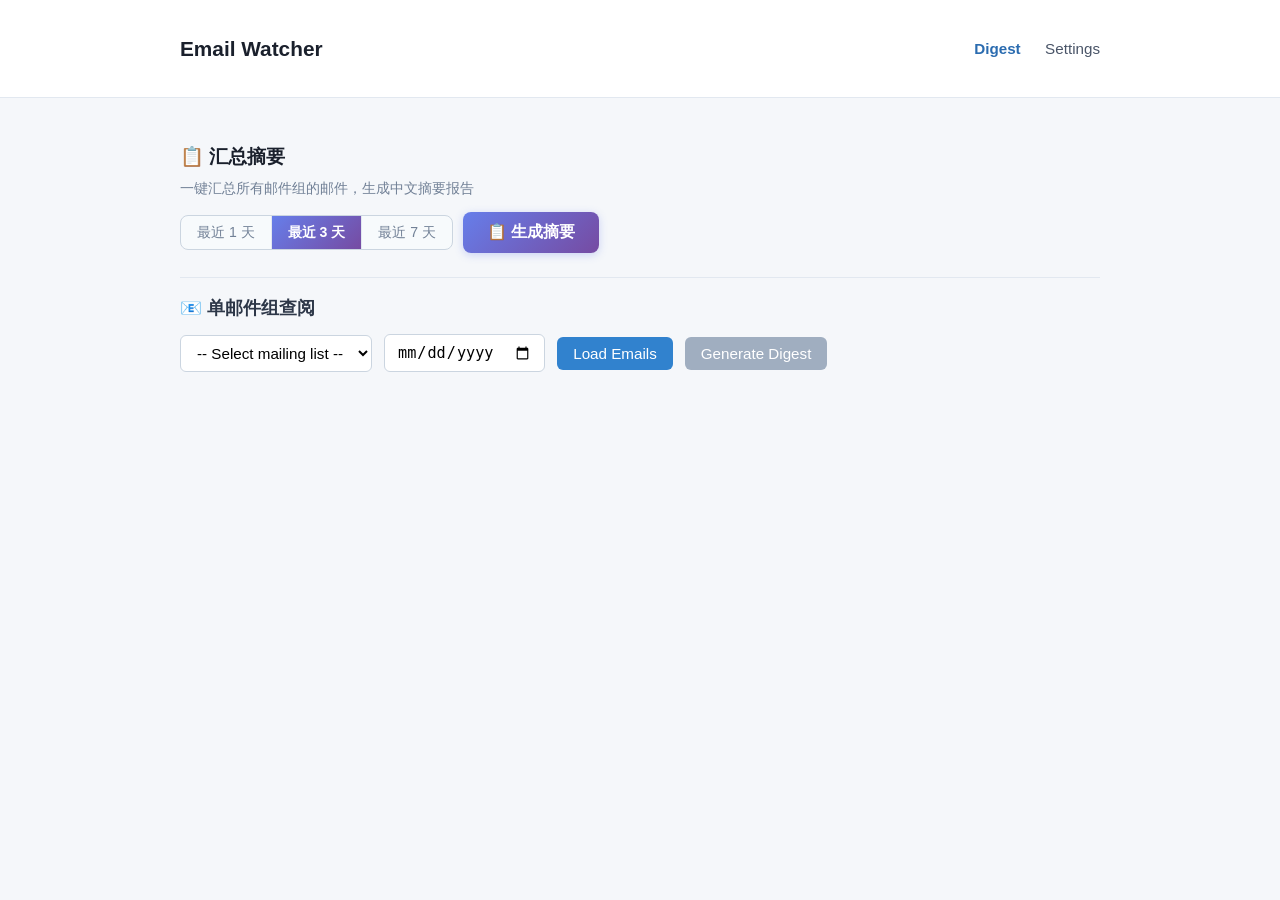
<file: templates/index.html>
<!DOCTYPE html>
<html lang="en">

<head>
  <meta charset="UTF-8">
  <meta name="viewport" content="width=device-width, initial-scale=1.0">
  <title>Email Watcher</title>
  <link rel="stylesheet" href="/static/style.css">
</head>

<body>
  <header>
    <div class="container">
      <h1>Email Watcher</h1>
      <nav>
        <a href="/" class="active">Digest</a>
        <a href="/settings">Settings</a>
      </nav>
    </div>
  </header>

  <div class="container">
    <!-- Daily Summary Section -->
    <div class="daily-summary-section">
      <div class="daily-summary-header">
        <h2>📋 汇总摘要</h2>
        <p class="daily-summary-desc">一键汇总所有邮件组的邮件，生成中文摘要报告</p>
      </div>
      <div class="daily-summary-controls">
        <div class="ds-range-selector" id="ds-range-selector">
          <button class="ds-range-btn" data-days="1">最近 1 天</button>
          <button class="ds-range-btn active" data-days="3">最近 3 天</button>
          <button class="ds-range-btn" data-days="7">最近 7 天</button>
        </div>
        <button class="btn btn-daily-summary" id="btn-daily-summary">📋 生成摘要</button>
        <button class="btn btn-secondary btn-sm" id="btn-daily-summary-refresh" style="display:none;">🔄 重新生成</button>
      </div>
      <div id="daily-summary-status" class="status hidden"></div>
      <div id="daily-summary-result" class="card hidden">
        <div class="daily-summary-meta" id="daily-summary-meta"></div>
        <div id="daily-summary-content" class="digest-content"></div>
      </div>
    </div>

    <hr class="section-divider">

    <h2 class="section-title">📧 单邮件组查阅</h2>
    <div class="controls">
      <select id="list-select">
        <option value="">-- Select mailing list --</option>
      </select>
      <input type="date" id="date-picker">
      <button class="btn btn-primary" id="btn-load">Load Emails</button>
      <button class="btn btn-primary" id="btn-digest" disabled>Generate Digest</button>
    </div>

    <div id="status-bar" class="status hidden"></div>

    <div id="digest-section" class="card hidden">
      <h2>Daily Digest</h2>
      <div id="digest-content" class="digest-content"></div>
    </div>

    <div id="emails-section" class="card hidden">
      <h2>Emails (<span id="email-count">0</span>)</h2>
      <div id="email-list"></div>
    </div>
  </div>

  <script src="/static/app.js"></script>
</body>

</html>
</file>
<file: static/style.css>
* {
  margin: 0;
  padding: 0;
  box-sizing: border-box;
}

body {
  font-family: -apple-system, BlinkMacSystemFont, "Segoe UI", Roboto, sans-serif;
  background: #f5f7fa;
  color: #333;
  line-height: 1.6;
}

.container {
  max-width: 960px;
  margin: 0 auto;
  padding: 20px;
}

/* Header */
header {
  background: #fff;
  border-bottom: 1px solid #e2e8f0;
  padding: 12px 0;
  margin-bottom: 24px;
}

header .container {
  display: flex;
  align-items: center;
  justify-content: space-between;
}

header h1 {
  font-size: 1.3rem;
  color: #1a202c;
}

header nav a {
  color: #4a5568;
  text-decoration: none;
  margin-left: 20px;
  font-size: 0.95rem;
}

header nav a:hover {
  color: #2b6cb0;
}

header nav a.active {
  color: #2b6cb0;
  font-weight: 600;
}

/* Controls bar */
.controls {
  display: flex;
  gap: 12px;
  align-items: center;
  margin-bottom: 20px;
  flex-wrap: wrap;
}

.controls select,
.controls input[type="date"] {
  padding: 8px 12px;
  border: 1px solid #cbd5e0;
  border-radius: 6px;
  font-size: 0.95rem;
  background: #fff;
}

.btn {
  padding: 8px 16px;
  border: none;
  border-radius: 6px;
  font-size: 0.95rem;
  cursor: pointer;
  transition: background 0.2s;
}

.btn-primary {
  background: #3182ce;
  color: #fff;
}

.btn-primary:hover {
  background: #2b6cb0;
}

.btn-primary:disabled {
  background: #a0aec0;
  cursor: not-allowed;
}

.btn-secondary {
  background: #e2e8f0;
  color: #4a5568;
}

.btn-secondary:hover {
  background: #cbd5e0;
}

.btn-danger {
  background: #fc8181;
  color: #fff;
}

.btn-danger:hover {
  background: #f56565;
}

/* Cards */
.card {
  background: #fff;
  border-radius: 8px;
  border: 1px solid #e2e8f0;
  padding: 20px;
  margin-bottom: 16px;
}

.card h2 {
  font-size: 1.1rem;
  margin-bottom: 12px;
  color: #2d3748;
}

/* Digest area — styled for marked.js rendered Markdown */
.digest-content {
  line-height: 1.8;
}

.digest-content h1,
.digest-content h2,
.digest-content h3,
.digest-content h4 {
  margin-top: 16px;
  margin-bottom: 8px;
  color: #1a202c;
  font-weight: 600;
}

.digest-content h1 {
  font-size: 1.4rem;
}

.digest-content h2 {
  font-size: 1.2rem;
}

.digest-content h3 {
  font-size: 1.05rem;
}

.digest-content h4 {
  font-size: 0.95rem;
}

.digest-content p {
  margin-bottom: 10px;
}

.digest-content ul,
.digest-content ol {
  padding-left: 24px;
  margin-bottom: 10px;
}

.digest-content li {
  margin-bottom: 4px;
}

.digest-content strong {
  color: #2d3748;
}

.digest-content a {
  color: #2b6cb0;
  text-decoration: none;
}

.digest-content a:hover {
  text-decoration: underline;
  color: #1a4d8f;
}

/* Tables */
.digest-content table {
  width: 100%;
  border-collapse: collapse;
  margin: 12px 0;
  font-size: 0.9rem;
  border: 1px solid #e2e8f0;
  border-radius: 6px;
  overflow: hidden;
}

.digest-content thead th {
  background: #f7fafc;
  color: #2d3748;
  font-weight: 600;
  text-align: left;
  padding: 10px 14px;
  border-bottom: 2px solid #e2e8f0;
}

.digest-content tbody td {
  padding: 9px 14px;
  border-bottom: 1px solid #edf2f7;
  color: #4a5568;
  vertical-align: top;
}

.digest-content tbody tr:last-child td {
  border-bottom: none;
}

.digest-content tbody tr:nth-child(even) {
  background: #f7fafc;
}

.digest-content tbody tr:hover {
  background: #edf2f7;
}

/* Code blocks */
.digest-content pre {
  background: #1a202c;
  color: #e2e8f0;
  padding: 14px 16px;
  border-radius: 6px;
  overflow-x: auto;
  margin: 12px 0;
  font-size: 0.88rem;
  line-height: 1.5;
}

.digest-content pre code {
  background: none;
  color: inherit;
  padding: 0;
  border-radius: 0;
  font-size: inherit;
}

.digest-content code {
  background: #edf2f7;
  padding: 2px 6px;
  border-radius: 3px;
  font-size: 0.88em;
  color: #c53030;
}

/* Blockquotes */
.digest-content blockquote {
  border-left: 3px solid #3182ce;
  margin: 12px 0;
  padding: 8px 16px;
  background: #f7fafc;
  color: #4a5568;
  border-radius: 0 6px 6px 0;
}

.digest-content blockquote p {
  margin-bottom: 0;
}

/* Horizontal rules */
.digest-content hr {
  border: none;
  border-top: 1px solid #e2e8f0;
  margin: 16px 0;
}

/* Email list */
.email-item {
  padding: 12px 0;
  border-bottom: 1px solid #edf2f7;
}

.email-item:last-child {
  border-bottom: none;
}

.email-item .subject {
  font-weight: 600;
  color: #2d3748;
  cursor: pointer;
}

.email-item .subject:hover {
  color: #2b6cb0;
}

.email-item .meta {
  font-size: 0.85rem;
  color: #718096;
  margin-top: 2px;
}

.email-item .body {
  display: none;
  margin-top: 8px;
  padding: 12px;
  background: #f7fafc;
  border-radius: 4px;
  font-size: 0.9rem;
  white-space: pre-wrap;
  max-height: 300px;
  overflow-y: auto;
}

.email-item .body.open {
  display: block;
}

/* Settings page */
.form-group {
  margin-bottom: 16px;
}

.form-group label {
  display: block;
  font-weight: 600;
  margin-bottom: 4px;
  font-size: 0.9rem;
  color: #4a5568;
}

.form-group input,
.form-group select {
  width: 100%;
  padding: 8px 12px;
  border: 1px solid #cbd5e0;
  border-radius: 6px;
  font-size: 0.95rem;
}

.form-group input:focus,
.form-group select:focus {
  outline: none;
  border-color: #3182ce;
  box-shadow: 0 0 0 2px rgba(49, 130, 206, 0.15);
}

.list-item {
  display: flex;
  align-items: center;
  justify-content: space-between;
  padding: 12px;
  border: 1px solid #e2e8f0;
  border-radius: 6px;
  margin-bottom: 8px;
  background: #f7fafc;
}

.list-item .info {
  flex: 1;
}

.list-item .info .name {
  font-weight: 600;
}

.list-item .info .detail {
  font-size: 0.85rem;
  color: #718096;
}

/* Provider items */
.provider-item {
  display: flex;
  align-items: center;
  gap: 12px;
  padding: 12px;
  border: 1px solid #e2e8f0;
  border-radius: 6px;
  margin-bottom: 8px;
  background: #f7fafc;
  transition: border-color 0.2s, background 0.2s;
}

.provider-item.active {
  border-color: #3182ce;
  background: #ebf8ff;
}

.provider-item .provider-radio {
  flex-shrink: 0;
}

.provider-item .provider-radio input[type="radio"] {
  width: 18px;
  height: 18px;
  accent-color: #3182ce;
  cursor: pointer;
}

.provider-item .info {
  flex: 1;
}

.provider-item .info .name {
  font-weight: 600;
}

.provider-item .info .detail {
  font-size: 0.85rem;
  color: #718096;
}

.btn-sm {
  padding: 4px 10px;
  font-size: 0.85rem;
}

/* Feishu push button */
.btn-feishu {
  background: linear-gradient(135deg, #3370ff 0%, #2b5ce6 100%);
  color: #fff;
  border: none;
  border-radius: 6px;
  cursor: pointer;
  transition: all 0.2s;
  box-shadow: 0 2px 6px rgba(51, 112, 255, 0.25);
  white-space: nowrap;
}

.btn-feishu:hover {
  background: linear-gradient(135deg, #2b5ce6 0%, #1e4fd1 100%);
  box-shadow: 0 3px 10px rgba(51, 112, 255, 0.35);
  transform: translateY(-1px);
}

.btn-feishu:disabled {
  opacity: 0.6;
  cursor: not-allowed;
  transform: none;
  box-shadow: none;
}

/* Slack push button */
.btn-slack {
  background: linear-gradient(135deg, #611f69 0%, #4a154b 100%);
  color: #fff;
  border: none;
  border-radius: 6px;
  cursor: pointer;
  transition: all 0.2s;
  box-shadow: 0 2px 6px rgba(97, 31, 105, 0.25);
  white-space: nowrap;
}

.btn-slack:hover {
  background: linear-gradient(135deg, #4a154b 0%, #3b1040 100%);
  box-shadow: 0 3px 10px rgba(97, 31, 105, 0.35);
  transform: translateY(-1px);
}

.btn-slack:disabled {
  opacity: 0.6;
  cursor: not-allowed;
  transform: none;
  box-shadow: none;
}

/* LinkedIn post button */
.btn-linkedin {
  background: linear-gradient(135deg, #0077b5 0%, #005f8d 100%);
  color: #fff;
  border: none;
  border-radius: 6px;
  cursor: pointer;
  transition: all 0.2s;
  box-shadow: 0 2px 6px rgba(0, 119, 181, 0.25);
  white-space: nowrap;
}

.btn-linkedin:hover {
  background: linear-gradient(135deg, #005f8d 0%, #004a70 100%);
  box-shadow: 0 3px 10px rgba(0, 119, 181, 0.35);
  transform: translateY(-1px);
}

.btn-linkedin:disabled {
  opacity: 0.6;
  cursor: not-allowed;
  transform: none;
  box-shadow: none;
}

/* Digest header — flex row for title + push button */
.digest-header {
  display: flex;
  align-items: center;
  justify-content: space-between;
  margin-bottom: 12px;
  flex-wrap: wrap;
  gap: 8px;
}

.digest-header h2 {
  margin-bottom: 0;
}

/* History actions — flex row for back + push buttons */
.history-actions {
  display: flex;
  align-items: center;
  gap: 8px;
  margin-bottom: 12px;
}

/* Status messages */
.status {
  padding: 10px 14px;
  border-radius: 6px;
  margin-bottom: 16px;
  font-size: 0.9rem;
}

.status-info {
  background: #ebf8ff;
  color: #2b6cb0;
}

.status-error {
  background: #fff5f5;
  color: #c53030;
}

.status-success {
  background: #f0fff4;
  color: #276749;
}

/* Loading spinner */
.spinner {
  display: inline-block;
  width: 16px;
  height: 16px;
  border: 2px solid #cbd5e0;
  border-top-color: #3182ce;
  border-radius: 50%;
  animation: spin 0.6s linear infinite;
  margin-right: 6px;
  vertical-align: middle;
}

@keyframes spin {
  to {
    transform: rotate(360deg);
  }
}

.hidden {
  display: none;
}

/* Inline code & keyboard shortcuts */
code {
  background: #edf2f7;
  padding: 2px 6px;
  border-radius: 3px;
  font-size: 0.88em;
  color: #c53030;
}

kbd {
  background: #edf2f7;
  border: 1px solid #cbd5e0;
  border-radius: 3px;
  padding: 1px 5px;
  font-size: 0.85em;
  font-family: inherit;
  color: #4a5568;
  box-shadow: 0 1px 0 #cbd5e0;
}

/* Daily Summary Section */
.daily-summary-section {
  margin-bottom: 8px;
}

.daily-summary-header h2 {
  font-size: 1.2rem;
  color: #1a202c;
  margin-bottom: 4px;
}

.daily-summary-desc {
  color: #718096;
  font-size: 0.9rem;
  margin-bottom: 12px;
}

.daily-summary-controls {
  display: flex;
  gap: 10px;
  align-items: center;
  margin-bottom: 12px;
}

.btn-daily-summary {
  background: linear-gradient(135deg, #667eea 0%, #764ba2 100%);
  color: #fff;
  padding: 10px 24px;
  font-size: 1rem;
  font-weight: 600;
  border-radius: 8px;
  border: none;
  cursor: pointer;
  transition: transform 0.15s, box-shadow 0.2s;
  box-shadow: 0 2px 8px rgba(102, 126, 234, 0.3);
}

.btn-daily-summary:hover {
  transform: translateY(-1px);
  box-shadow: 0 4px 14px rgba(102, 126, 234, 0.45);
}

.btn-daily-summary:disabled {
  opacity: 0.6;
  cursor: not-allowed;
  transform: none;
  box-shadow: none;
}

.section-divider {
  border: none;
  border-top: 1px solid #e2e8f0;
  margin: 24px 0 16px 0;
}

.section-title {
  font-size: 1.1rem;
  color: #2d3748;
  margin-bottom: 12px;
}

.daily-summary-meta {
  display: flex;
  flex-wrap: wrap;
  gap: 8px;
  margin-bottom: 14px;
}

.meta-tag {
  display: inline-block;
  background: #ebf4ff;
  color: #2b6cb0;
  padding: 4px 10px;
  border-radius: 12px;
  font-size: 0.82rem;
  font-weight: 500;
}

.meta-tag.meta-time {
  background: #f0fff4;
  color: #276749;
}

.daily-summary-warnings {
  margin-bottom: 12px;
}

.warning-item {
  background: #fffbeb;
  color: #92400e;
  padding: 8px 12px;
  border-radius: 6px;
  font-size: 0.88rem;
  margin-bottom: 6px;
  border-left: 3px solid #f59e0b;
}

/* Tab navigation */
.ds-tabs {
  margin-top: 4px;
}

.ds-tab-nav {
  display: flex;
  gap: 0;
  border-bottom: 2px solid #e2e8f0;
  margin-bottom: 0;
  overflow-x: auto;
}

.ds-tab-btn {
  padding: 10px 20px;
  border: none;
  background: transparent;
  font-size: 0.92rem;
  font-weight: 500;
  color: #718096;
  cursor: pointer;
  border-bottom: 2px solid transparent;
  margin-bottom: -2px;
  transition: color 0.2s, border-color 0.2s;
  white-space: nowrap;
  display: flex;
  align-items: center;
  gap: 6px;
}

.ds-tab-btn:hover {
  color: #4a5568;
}

.ds-tab-btn.active {
  color: #2b6cb0;
  border-bottom-color: #3182ce;
  font-weight: 600;
}

.ds-tab-count {
  display: inline-block;
  background: #e2e8f0;
  color: #4a5568;
  padding: 1px 7px;
  border-radius: 10px;
  font-size: 0.75rem;
  font-weight: 600;
}

.ds-tab-btn.active .ds-tab-count {
  background: #bee3f8;
  color: #2b6cb0;
}

/* Tab panels */
.ds-tab-panel {
  padding: 16px 0;
}

/* Overview section */
.ds-overview {
  margin-bottom: 20px;
}

.ds-section-label {
  font-size: 0.95rem;
  color: #2d3748;
  margin-bottom: 10px;
  font-weight: 600;
}

.ds-overview-content {
  background: #f7fafc;
  border-left: 3px solid #3182ce;
  padding: 14px 16px;
  border-radius: 0 6px 6px 0;
  line-height: 1.7;
}

/* Day toggle buttons */
.ds-day-section {
  margin-top: 8px;
}

.ds-day-btns {
  display: flex;
  gap: 8px;
  margin-bottom: 12px;
  flex-wrap: wrap;
}

.ds-day-btn {
  display: flex;
  flex-direction: column;
  align-items: center;
  padding: 10px 20px;
  border: 1px solid #e2e8f0;
  border-radius: 8px;
  background: #fff;
  cursor: pointer;
  transition: all 0.2s;
  min-width: 120px;
}

.ds-day-btn:hover {
  border-color: #3182ce;
  background: #ebf8ff;
}

.ds-day-btn.active {
  border-color: #3182ce;
  background: #ebf8ff;
  box-shadow: 0 2px 6px rgba(49, 130, 206, 0.15);
}

.ds-day-date {
  font-weight: 600;
  font-size: 0.9rem;
  color: #2d3748;
}

.ds-day-count {
  font-size: 0.78rem;
  color: #718096;
  margin-top: 2px;
}

.ds-day-btn.active .ds-day-date {
  color: #2b6cb0;
}

/* Day detail panels */
.ds-day-detail {
  background: #fff;
  border: 1px solid #e2e8f0;
  border-radius: 8px;
  padding: 16px;
  margin-bottom: 8px;
  animation: fadeIn 0.2s ease;
}

.ds-day-detail h4 {
  font-size: 0.95rem;
  color: #2d3748;
  margin-bottom: 10px;
  padding-bottom: 8px;
  border-bottom: 1px solid #edf2f7;
}

@keyframes fadeIn {
  from {
    opacity: 0;
    transform: translateY(-4px);
  }

  to {
    opacity: 1;
    transform: translateY(0);
  }
}

/* Time range selector (segmented control) */
.ds-range-selector {
  display: inline-flex;
  border: 1px solid #cbd5e0;
  border-radius: 8px;
  overflow: hidden;
  background: #f7fafc;
}

.ds-range-btn {
  padding: 7px 16px;
  border: none;
  background: transparent;
  font-size: 0.88rem;
  font-weight: 500;
  color: #718096;
  cursor: pointer;
  transition: all 0.2s;
  border-right: 1px solid #e2e8f0;
  white-space: nowrap;
}

.ds-range-btn:last-child {
  border-right: none;
}

.ds-range-btn:hover {
  background: #edf2f7;
  color: #4a5568;
}

.ds-range-btn.active {
  background: linear-gradient(135deg, #667eea 0%, #764ba2 100%);
  color: #fff;
  font-weight: 600;
}

/* Email links in daily detail panels */
.ds-email-links {
  margin-top: 16px;
  padding-top: 14px;
  border-top: 1px dashed #e2e8f0;
}

.ds-email-links-title {
  font-size: 0.9rem;
  font-weight: 600;
  color: #4a5568;
  margin-bottom: 8px;
}

.ds-email-list {
  list-style: none;
  padding: 0;
  margin: 0;
}

.ds-email-link-item {
  display: flex;
  align-items: baseline;
  gap: 10px;
  padding: 6px 10px;
  border-radius: 6px;
  transition: background 0.15s;
  flex-wrap: wrap;
}

.ds-email-link-item:hover {
  background: #f0f5ff;
}

.ds-email-link {
  color: #2b6cb0;
  text-decoration: none;
  font-size: 0.88rem;
  font-weight: 500;
  flex: 1;
  min-width: 0;
  overflow: hidden;
  text-overflow: ellipsis;
  white-space: nowrap;
}

.ds-email-link:hover {
  color: #1a4d8f;
  text-decoration: underline;
}

.ds-email-nolink {
  color: #4a5568;
  font-size: 0.88rem;
  font-weight: 500;
  flex: 1;
}

.ds-email-from {
  color: #a0aec0;
  font-size: 0.78rem;
  white-space: nowrap;
  flex-shrink: 0;
}

/* Logo link */
.logo-link {
  text-decoration: none;
  color: inherit;
}

.logo-link:hover {
  opacity: 0.85;
}

/* Page header */
.page-header {
  margin-bottom: 20px;
}

.page-title {
  font-size: 1.3rem;
  color: #1a202c;
  margin-bottom: 4px;
}

.page-desc {
  color: #718096;
  font-size: 0.9rem;
}

/* GitHub items */
.gh-item {
  padding: 14px 16px;
  border: 1px solid #e2e8f0;
  border-radius: 8px;
  margin-bottom: 8px;
  background: #fff;
  transition: border-color 0.15s, box-shadow 0.15s;
}

.gh-item:hover {
  border-color: #cbd5e0;
  box-shadow: 0 2px 6px rgba(0, 0, 0, 0.04);
}

.gh-item-header {
  display: flex;
  align-items: baseline;
  gap: 8px;
  flex-wrap: wrap;
}

.gh-state {
  flex-shrink: 0;
  font-size: 0.85rem;
}

.gh-item-title {
  color: #2b6cb0;
  text-decoration: none;
  font-weight: 600;
  font-size: 0.95rem;
  flex: 1;
}

.gh-item-title:hover {
  color: #1a4d8f;
  text-decoration: underline;
}

.gh-item-meta {
  display: flex;
  flex-wrap: wrap;
  gap: 12px;
  margin-top: 6px;
  font-size: 0.82rem;
  color: #718096;
}

.gh-label {
  display: inline-block;
  background: #ebf4ff;
  color: #2b6cb0;
  padding: 2px 8px;
  border-radius: 10px;
  font-size: 0.75rem;
  font-weight: 500;
}

.gh-draft {
  display: inline-block;
  background: #f0fff4;
  color: #276749;
  padding: 2px 8px;
  border-radius: 10px;
  font-size: 0.75rem;
  font-weight: 500;
}

.gh-empty {
  color: #a0aec0;
  font-size: 0.9rem;
  padding: 20px 0;
  text-align: center;
}

/* Coming Soon */
.coming-soon-card {
  text-align: center;
  padding: 60px 30px;
}

.coming-soon-icon {
  font-size: 3rem;
  margin-bottom: 16px;
}

.coming-soon-card h3 {
  font-size: 1.4rem;
  color: #2d3748;
  margin-bottom: 8px;
}

.coming-soon-card p {
  color: #718096;
  font-size: 0.95rem;
  margin-bottom: 20px;
}

.coming-soon-features {
  list-style: none;
  padding: 0;
  display: inline-block;
  text-align: left;
}

.coming-soon-features li {
  padding: 6px 0;
  color: #4a5568;
  font-size: 0.9rem;
}

.coming-soon-inline {
  padding: 12px 0;
}

.coming-soon-badge {
  display: inline-block;
  background: #fefcbf;
  color: #975a16;
  padding: 4px 12px;
  border-radius: 12px;
  font-size: 0.85rem;
  font-weight: 600;
}

/* --- Progress Log Panel --- */
.progress-log {
  background: #1a202c;
  border-radius: 8px;
  padding: 14px 16px;
  margin-bottom: 16px;
  max-height: 220px;
  overflow-y: auto;
  font-family: 'SF Mono', 'Fira Code', 'Consolas', monospace;
  font-size: 0.83rem;
  line-height: 1.6;
  border: 1px solid #2d3748;
}

.progress-item {
  display: flex;
  align-items: baseline;
  gap: 8px;
  padding: 3px 0;
  transition: opacity 0.3s;
}

.progress-time {
  color: #718096;
  font-size: 0.78rem;
  flex-shrink: 0;
}

.progress-icon {
  flex-shrink: 0;
}

.progress-msg {
  word-break: break-word;
}

/* Type-based colors */
.progress-progress .progress-msg {
  color: #90cdf4;
}

.progress-done .progress-msg {
  color: #68d391;
}

.progress-error .progress-msg {
  color: #fc8181;
}

.progress-retry .progress-msg {
  color: #fbd38d;
}

/* Pulse animation for active items */
.progress-active {
  animation: progressPulse 1.5s ease-in-out infinite;
}

@keyframes progressPulse {

  0%,
  100% {
    opacity: 1;
  }

  50% {
    opacity: 0.6;
  }
}

/* Scrollbar styling for progress log */
.progress-log::-webkit-scrollbar {
  width: 6px;
}

.progress-log::-webkit-scrollbar-track {
  background: #2d3748;
  border-radius: 3px;
}

.progress-log::-webkit-scrollbar-thumb {
  background: #4a5568;
  border-radius: 3px;
}

.progress-log::-webkit-scrollbar-thumb:hover {
  background: #718096;
}

/* --- History Summary Section --- */
.history-toggle {
  cursor: pointer;
  user-select: none;
  display: flex;
  align-items: center;
  gap: 8px;
  transition: color 0.2s;
}

.history-toggle:hover {
  color: #2b6cb0;
}

.toggle-icon {
  font-size: 0.8rem;
  color: #a0aec0;
  transition: transform 0.2s;
}

.history-list {
  max-height: 400px;
  overflow-y: auto;
}

.history-item {
  padding: 12px 16px;
  border: 1px solid #e2e8f0;
  border-radius: 8px;
  margin-bottom: 8px;
  background: #f7fafc;
  cursor: pointer;
  transition: all 0.2s;
}

.history-item:hover {
  border-color: #3182ce;
  background: #ebf8ff;
  box-shadow: 0 2px 6px rgba(49, 130, 206, 0.1);
}

.history-item-title {
  font-weight: 600;
  color: #2d3748;
  font-size: 0.95rem;
  margin-bottom: 4px;
}

.history-item-meta {
  display: flex;
  flex-wrap: wrap;
  gap: 12px;
  font-size: 0.82rem;
  color: #718096;
}

.history-content {
  animation: fadeIn 0.2s ease;
}

#history-back {
  margin-bottom: 12px;
}

/* Slack message styles */
.slack-msg-text {
  padding: 6px 0;
  color: #4a5568;
  font-size: 0.92rem;
  line-height: 1.6;
  word-break: break-word;
}

.slack-thread-replies {
  margin: 6px 0 6px 20px;
  padding-left: 12px;
  border-left: 2px solid #e2e8f0;
}

.slack-reply {
  padding: 4px 0;
  font-size: 0.85rem;
  color: #718096;
}

.slack-reply-user {
  font-weight: 600;
  color: #4a5568;
  margin-right: 6px;
}

.slack-reply-text {
  word-break: break-word;
}

/* ===== Slack Preview Modal ===== */

.slack-modal-overlay {
  position: fixed;
  inset: 0;
  background: rgba(0, 0, 0, 0.55);
  z-index: 1000;
  display: flex;
  align-items: center;
  justify-content: center;
  padding: 20px;
  animation: modalFadeIn 0.2s ease;
}

.slack-modal-overlay.hidden {
  display: none;
}

@keyframes modalFadeIn {
  from {
    opacity: 0;
  }
  to {
    opacity: 1;
  }
}

.slack-modal {
  background: #fff;
  border-radius: 12px;
  width: 100%;
  max-width: 780px;
  max-height: 90vh;
  display: flex;
  flex-direction: column;
  box-shadow: 0 20px 60px rgba(0, 0, 0, 0.25), 0 0 0 1px rgba(0, 0, 0, 0.05);
  animation: modalSlideUp 0.25s ease;
}

@keyframes modalSlideUp {
  from {
    opacity: 0;
    transform: translateY(20px) scale(0.97);
  }
  to {
    opacity: 1;
    transform: translateY(0) scale(1);
  }
}

.slack-modal-header {
  display: flex;
  align-items: center;
  justify-content: space-between;
  padding: 18px 24px;
  border-bottom: 1px solid #e2e8f0;
}

.slack-modal-header h3 {
  font-size: 1.15rem;
  color: #1a202c;
  margin: 0;
}

.slack-modal-close {
  background: none;
  border: none;
  font-size: 1.5rem;
  color: #a0aec0;
  cursor: pointer;
  padding: 4px 8px;
  border-radius: 6px;
  line-height: 1;
  transition: all 0.15s;
}

.slack-modal-close:hover {
  background: #f7fafc;
  color: #4a5568;
}

.slack-modal-body {
  padding: 20px 24px;
  overflow-y: auto;
  flex: 1;
}

.slack-preview-section {
  margin-bottom: 20px;
}

.slack-preview-section:last-child {
  margin-bottom: 0;
}

.slack-preview-label {
  display: block;
  font-weight: 600;
  font-size: 0.9rem;
  color: #2d3748;
  margin-bottom: 8px;
}

.slack-preview-hint {
  font-weight: 400;
  color: #a0aec0;
  font-size: 0.82rem;
}

.slack-preview-textarea {
  width: 100%;
  padding: 12px 14px;
  border: 1px solid #cbd5e0;
  border-radius: 8px;
  font-family: -apple-system, BlinkMacSystemFont, "Segoe UI", Roboto, sans-serif;
  font-size: 0.92rem;
  line-height: 1.6;
  resize: vertical;
  color: #2d3748;
  background: #f7fafc;
  transition: border-color 0.2s, box-shadow 0.2s;
}

.slack-preview-textarea:focus {
  outline: none;
  border-color: #611f69;
  box-shadow: 0 0 0 3px rgba(97, 31, 105, 0.12);
  background: #fff;
}


/* Slack message render preview (styled like Slack) */
.slack-message-preview {
  background: #fff;
  border: 1px solid #e2e8f0;
  border-radius: 10px;
  padding: 16px 20px;
  font-family: -apple-system, BlinkMacSystemFont, "Segoe UI", Roboto, sans-serif;
  font-size: 0.92rem;
  line-height: 1.65;
  color: #1d1c1d;
  max-height: 400px;
  overflow-y: auto;
  box-shadow: inset 0 0 0 1px rgba(29, 28, 29, 0.04);
}

.slack-message-preview .slack-preview-header {
  font-weight: 900;
  font-size: 1rem;
  color: #1d1c1d;
  margin-bottom: 8px;
  padding-bottom: 8px;
  border-bottom: 1px solid #e8e8e8;
}

.slack-message-preview .slack-preview-body {
  white-space: pre-wrap;
  word-break: break-word;
}

.slack-message-preview .slack-preview-divider {
  border: none;
  border-top: 1px solid #e8e8e8;
  margin: 12px 0;
}

.slack-message-preview .slack-preview-poll-header {
  font-weight: 900;
  font-size: 0.95rem;
  color: #1d1c1d;
  margin: 12px 0 8px;
}

.slack-message-preview .slack-preview-poll-item {
  padding: 6px 0;
  color: #1d1c1d;
}

.slack-message-preview .slack-preview-poll-hint {
  font-size: 0.82rem;
  color: #616061;
  margin-top: 8px;
}

.slack-modal-footer {
  display: flex;
  align-items: center;
  justify-content: flex-end;
  gap: 10px;
  padding: 16px 24px;
  border-top: 1px solid #e2e8f0;
  background: #f7fafc;
  border-radius: 0 0 12px 12px;
}

.slack-modal-send {
  padding: 10px 28px !important;
  font-size: 0.95rem !important;
  font-weight: 600;
}

/* Scrollbar for modal body */
.slack-modal-body::-webkit-scrollbar {
  width: 6px;
}

.slack-modal-body::-webkit-scrollbar-track {
  background: transparent;
}

.slack-modal-body::-webkit-scrollbar-thumb {
  background: #cbd5e0;
  border-radius: 3px;
}

.slack-modal-body::-webkit-scrollbar-thumb:hover {
  background: #a0aec0;
}
</file>
